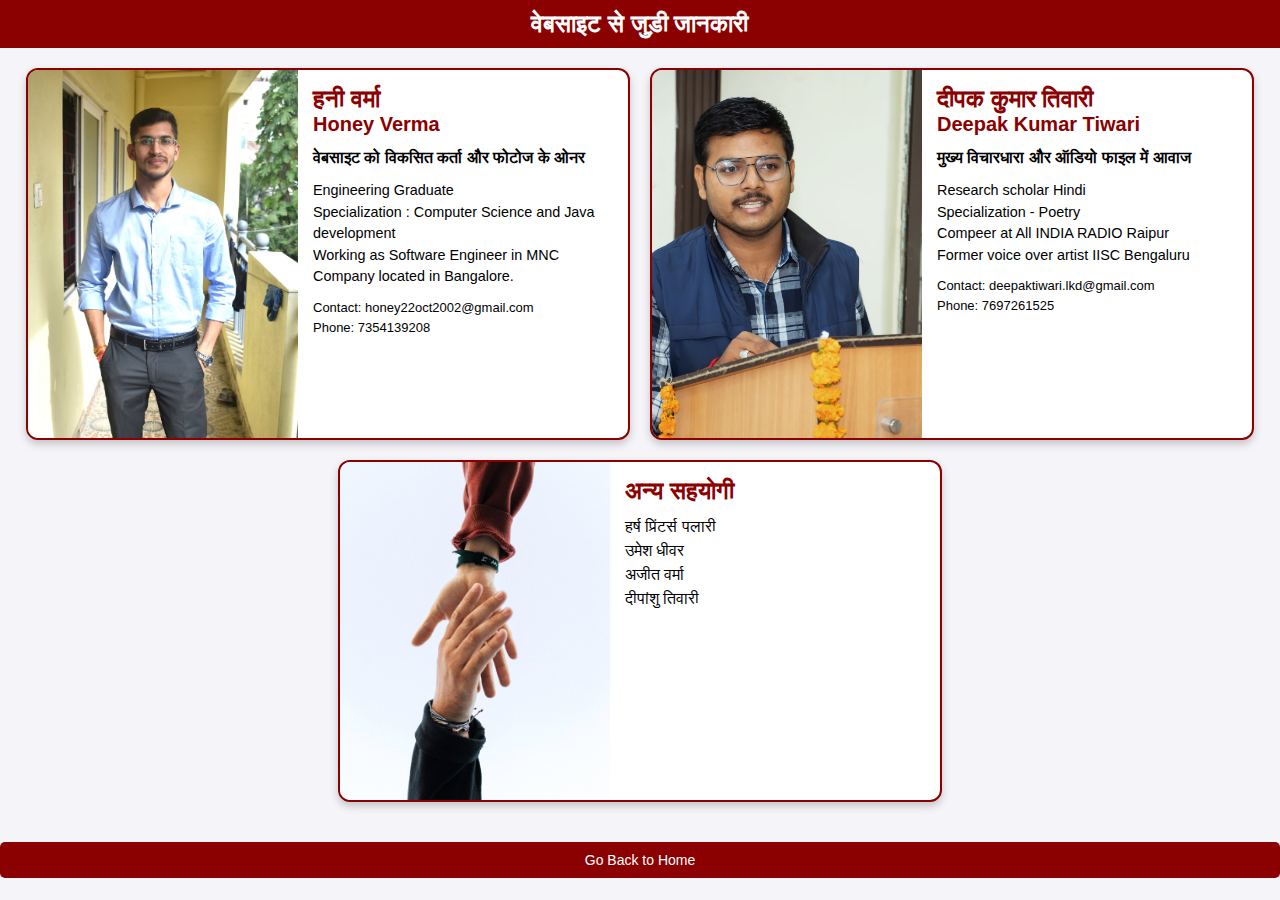
<file: about.html>
<!DOCTYPE html>
<html lang="hi">
<head>
  <meta charset="UTF-8">
  <meta name="viewport" content="width=device-width, initial-scale=1.0">
  <title>About the Team</title>
  <style>
    body {
      font-family: Arial, sans-serif;
      margin: 0;
      padding: 0;
      background-color: #f4f4f9;
    }

    /* Navigation Bar */
    .navbar {
      background-color: #8B0000;
      color: white;
      padding: 10px 20px;
      text-align: center;
      font-size: 1.5em;
      font-weight: bold;
    }

    .heading {
      text-align: center;
      margin: 20px 0;
      color: #8B0000;
      font-size: 1.8em;
    }

    .card-container {
      display: flex;
      flex-wrap: wrap;
      justify-content: center;
      gap: 20px;
      padding: 20px;
    }

    .card {
      display: flex;
      background-color: white;
      border: 2px solid #8B0000;
      border-radius: 12px;
      box-shadow: 0 4px 8px rgba(0, 0, 0, 0.2);
      overflow: hidden;
      width: 95%;
      max-width: 600px;
    }

    .card img {
      width: 45%;
      object-fit: cover;
    }

    .card-content {
      padding: 15px;
      width: 60%;
    }

    .card-content h2 {
      margin: 0;
      color: #8B0000;
      font-size: 1.5em;
    }

    .card-content div {
      margin: 10px 0 0;
      font-size: 0.9em;
      line-height: 1.5;
    }
    .card-content p {
      margin: 10px 0 0;
      font-size: 1em;
      line-height: 1.5;
    }

    .back-button {
      display: block;
      margin: 20px auto;
      padding: 10px 20px;
      font-size: 14px;
      color: white;
      background-color: #8B0000;
      border: none;
      border-radius: 5px;
      cursor: pointer;
      text-align: center;
      text-decoration: none;
    }

    .back-button:hover {
      background-color: #a80000;
    }
  </style>
</head>
<body>
  <!-- Navigation Bar -->
  <div class="navbar">
    वेबसाइट से जुड़ी जानकारी
  </div>

  <!-- Page Heading -->
  <!-- <div class="heading">
    वेबसाइट से जुडी जानकारी 
  </div> -->

  <!-- Developer & Contributor Cards -->
  <div class="card-container">
    <!-- Developer Card -->
    <div class="card">
      <img src="assets/img/developer1.jpg" alt="Developer Photo">
      <div class="card-content">
        <h2>हनी वर्मा</h2>
        <h2 style="font-size: 20px;">Honey Verma</h2>
        <!-- <p>Developer</p> -->
        <p style="font-weight: bold;">वेबसाइट को विकसित कर्ता और फोटोज के ओनर</p>
        <div style="font-stretch: extra-condensed;">Engineering Graduate<br>
          Specialization : Computer Science and Java development<br>
          Working as Software Engineer in MNC Company located in Bangalore.
        </div>
        <p style="font-size: small;">Contact: honey22oct2002@gmail.com<br>Phone: 7354139208
          <!-- <Address>Ward no. 13, Palari</Address> -->
        </p>
      </div>
    </div>

    <!-- Contributor 1 Card -->
    <div class="card">
      <img src="assets/img/deepak.jpeg" alt="Contributor Photo">
      <div class="card-content">
        <h2>दीपक कुमार तिवारी</h2>  
        <h2 style="font-size: 20px;">Deepak Kumar Tiwari</h2>
        <p style="font-weight: bold;">मुख्य विचारधारा और ऑडियो फाइल में आवाज</p>
        <div style="font-stretch: extra-condensed;">Research scholar Hindi<br>
          Specialization - Poetry<br>
          Compeer at All INDIA RADIO Raipur <br>
          Former voice over artist IISC Bengaluru
          <!-- Worked as Language Expert at CIIL Mysore 
          Poet,Author,Historiographer</p> --> </div>
        <p style="font-size: small;">Contact: deepaktiwari.lkd@gmail.com<br>Phone: 7697261525</p>
      </div>
    </div>

    <!-- Contributor 2 Card -->
    <div class="card">
      <img src="assets/img/helping_hands.jpg" alt="Contributor Photo">
      <div class="card-content">
        <h2>अन्य सहयोगी</h2>
        <p>हर्ष प्रिंटर्स पलारी<br>उमेश धीवर<br>अजीत वर्मा<br>दीपांशु तिवारी</p>
        <!-- <p>Contact: abc@gmail.com</p> -->
      </div>
    </div>

  </div>

  <!-- Back Button -->
  <a href="index.html" class="back-button">Go Back to Home</a>
</body>
</html>
</file>
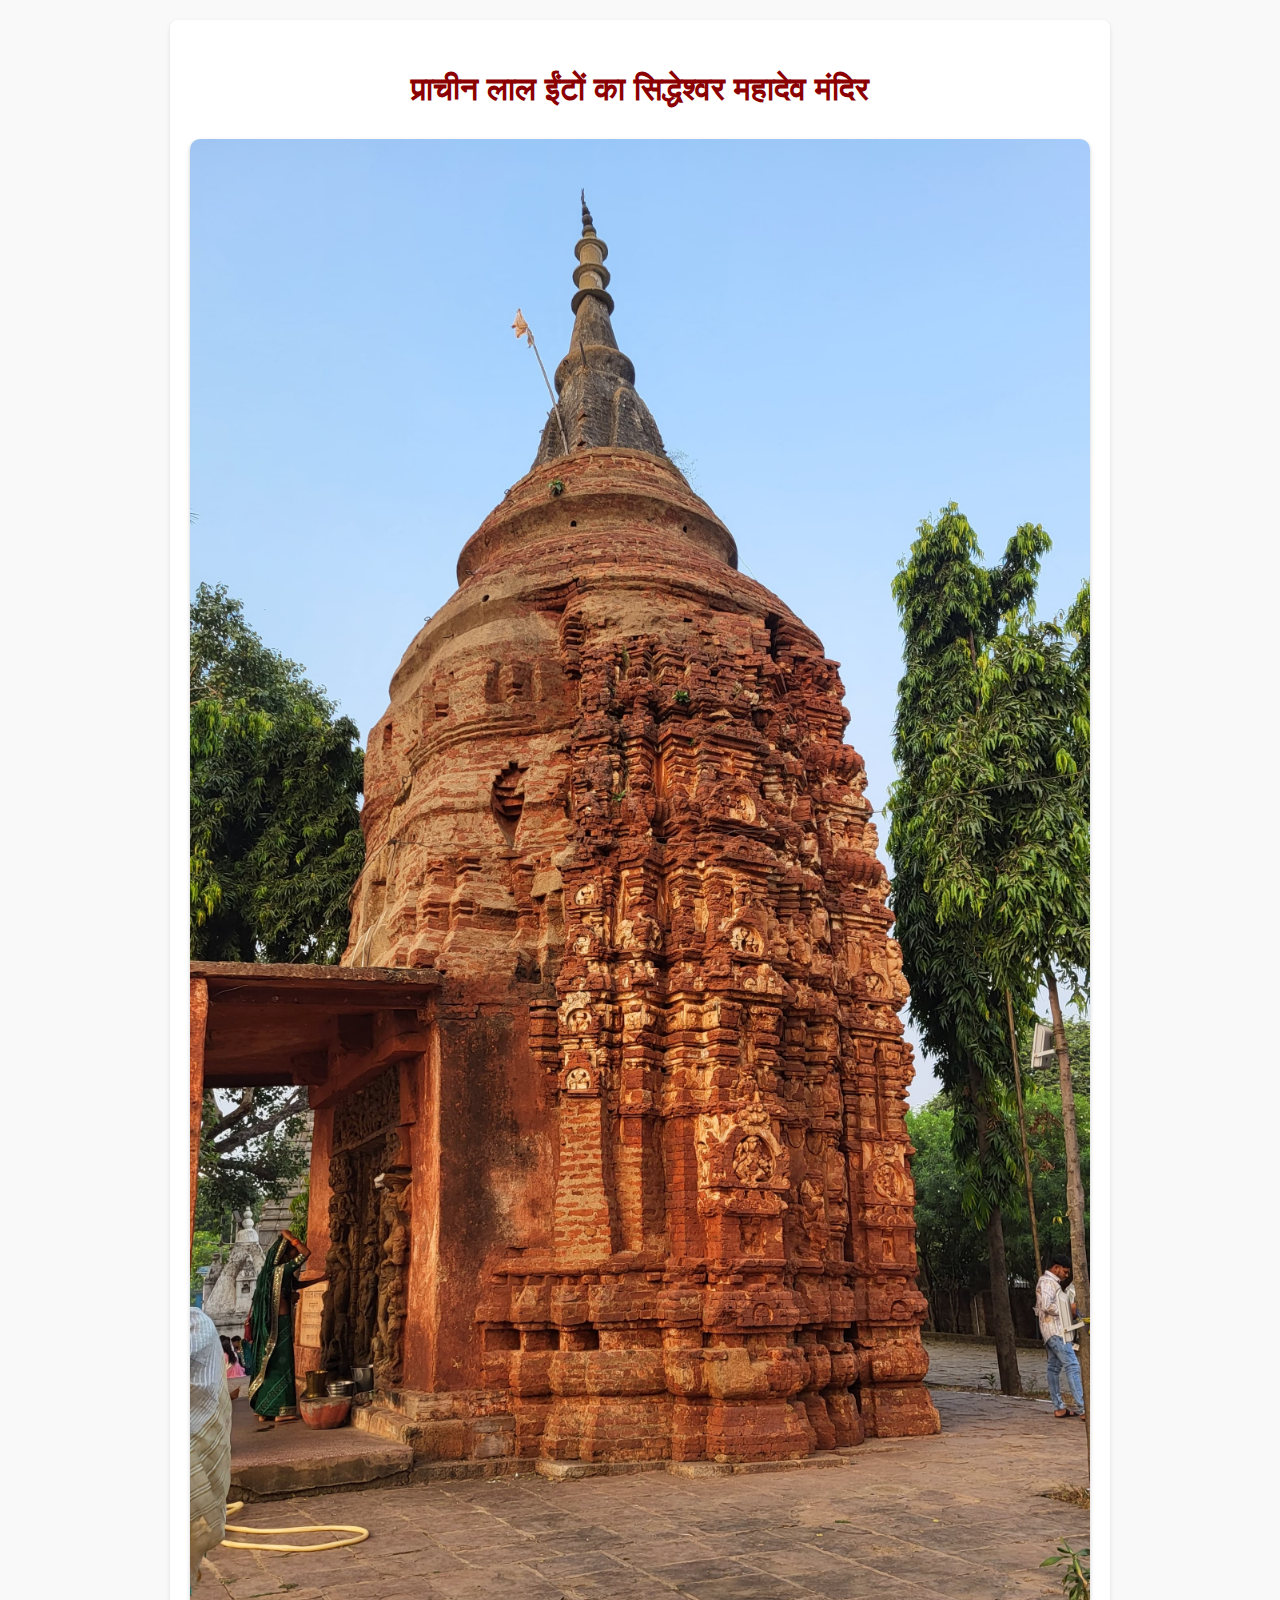
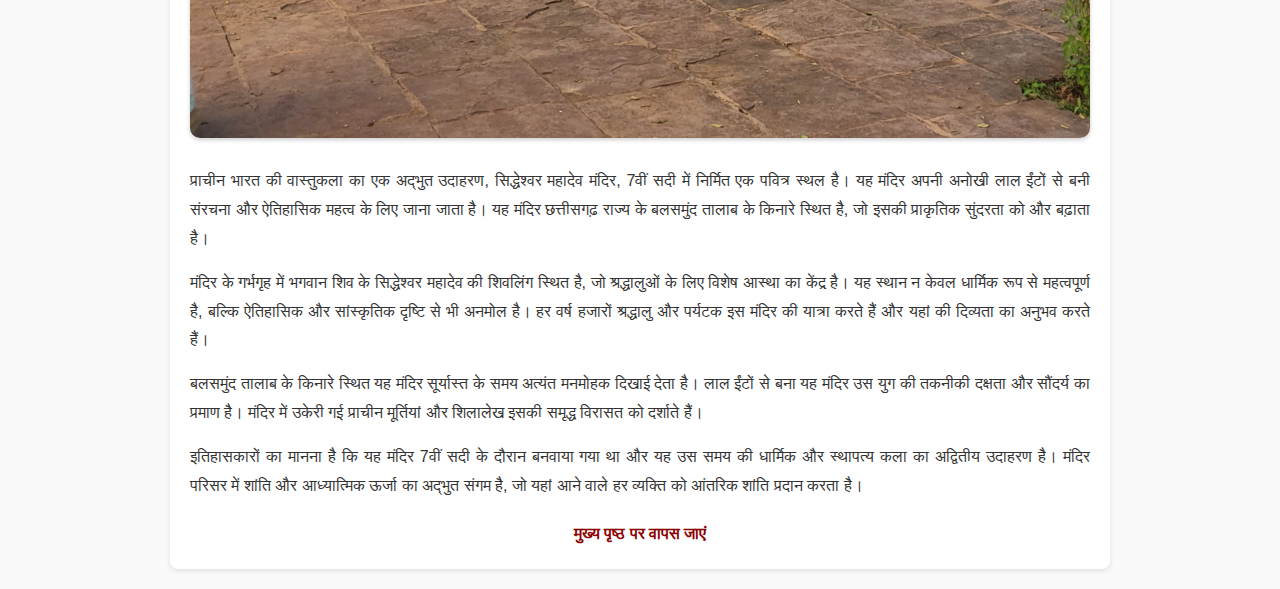
<file: article.html>
<!DOCTYPE html>
<html lang="hi">
<head>
  <meta charset="UTF-8">
  <meta name="viewport" content="width=device-width, initial-scale=1.0">
  <title>Siddheshwar Mandir Palari</title>
  <style>
    body {
      font-family: Arial, sans-serif;
      line-height: 1.8;
      margin: 20px;
      padding: 0;
      color: #333;
      background-color: #f9f9f9;
    }
    .container {
      max-width: 900px;
      margin: 0 auto;
      background: #fff;
      padding: 20px;
      border-radius: 8px;
      box-shadow: 0 2px 5px rgba(0, 0, 0, 0.1);
    }
    h1 {
      text-align: center;
      color: #8B0000; /* Dark red to symbolize the red bricks */
      margin-bottom: 20px;
    }
    p {
      margin: 15px 0;
      text-align: justify;
    }
    .author {
      font-style: italic;
      text-align: right;
      margin-top: 30px;
      color: #555;
    }
    .back-link {
      display: block;
      margin-top: 20px;
      font-weight: bold;
      text-align: center;
      color: #8B0000;
      text-decoration: none;
    }
    .back-link:hover {
      text-decoration: underline;
    }
    .image-container {
      text-align: center;
      margin: 20px 0;
    }
    .image-container img {
      max-width: 100%;
      border-radius: 10px;
      box-shadow: 0 2px 4px rgba(0, 0, 0, 0.2);
    }

    /* Disable text highlighting */
    ::selection {
      background: transparent; /* Prevent text highlighting */
}
  </style>
</head>
<body>
  <script>   
    document.addEventListener('contextmenu', (e) => {
    e.preventDefault();
    alert("Right-click is disabled on this website!");
  });
  </script>
  <div class="container">
    <h1>प्राचीन लाल ईंटों का सिद्धेश्वर महादेव मंदिर</h1>
    <div class="image-container">
      <img src="assets/img/siddheshwar mandir.jpeg" alt="सिद्धेश्वर महादेव मंदिर" />
    </div>
    <p>
      प्राचीन भारत की वास्तुकला का एक अद्भुत उदाहरण, सिद्धेश्वर महादेव मंदिर, 7वीं सदी में निर्मित एक पवित्र स्थल है। 
      यह मंदिर अपनी अनोखी लाल ईंटों से बनी संरचना और ऐतिहासिक महत्व के लिए जाना जाता है। 
      यह मंदिर छत्तीसगढ़ राज्य के बलसमुंद तालाब के किनारे स्थित है, जो इसकी प्राकृतिक सुंदरता को और बढ़ाता है।
    </p>
    <p>
      मंदिर के गर्भगृह में भगवान शिव के सिद्धेश्वर महादेव की शिवलिंग स्थित है, जो श्रद्धालुओं के लिए विशेष आस्था का केंद्र है। 
      यह स्थान न केवल धार्मिक रूप से महत्वपूर्ण है, बल्कि ऐतिहासिक और सांस्कृतिक दृष्टि से भी अनमोल है। 
      हर वर्ष हजारों श्रद्धालु और पर्यटक इस मंदिर की यात्रा करते हैं और यहां की दिव्यता का अनुभव करते हैं।
    </p>
    <p>
      बलसमुंद तालाब के किनारे स्थित यह मंदिर सूर्यास्त के समय अत्यंत मनमोहक दिखाई देता है। 
      लाल ईंटों से बना यह मंदिर उस युग की तकनीकी दक्षता और सौंदर्य का प्रमाण है। 
      मंदिर में उकेरी गई प्राचीन मूर्तियां और शिलालेख इसकी समृद्ध विरासत को दर्शाते हैं।
    </p>
    <p>
      इतिहासकारों का मानना है कि यह मंदिर 7वीं सदी के दौरान बनवाया गया था और यह उस समय की धार्मिक और स्थापत्य कला का अद्वितीय उदाहरण है। 
      मंदिर परिसर में शांति और आध्यात्मिक ऊर्जा का अद्भुत संगम है, जो यहां आने वाले हर व्यक्ति को आंतरिक शांति प्रदान करता है।
    </p>
    <!-- <p class="author">- लेखक: हनी वर्मा</p> -->
    <a href="index.html" class="back-link">मुख्य पृष्ठ पर वापस जाएं</a>
  </div>
</body>

</html>
</file>
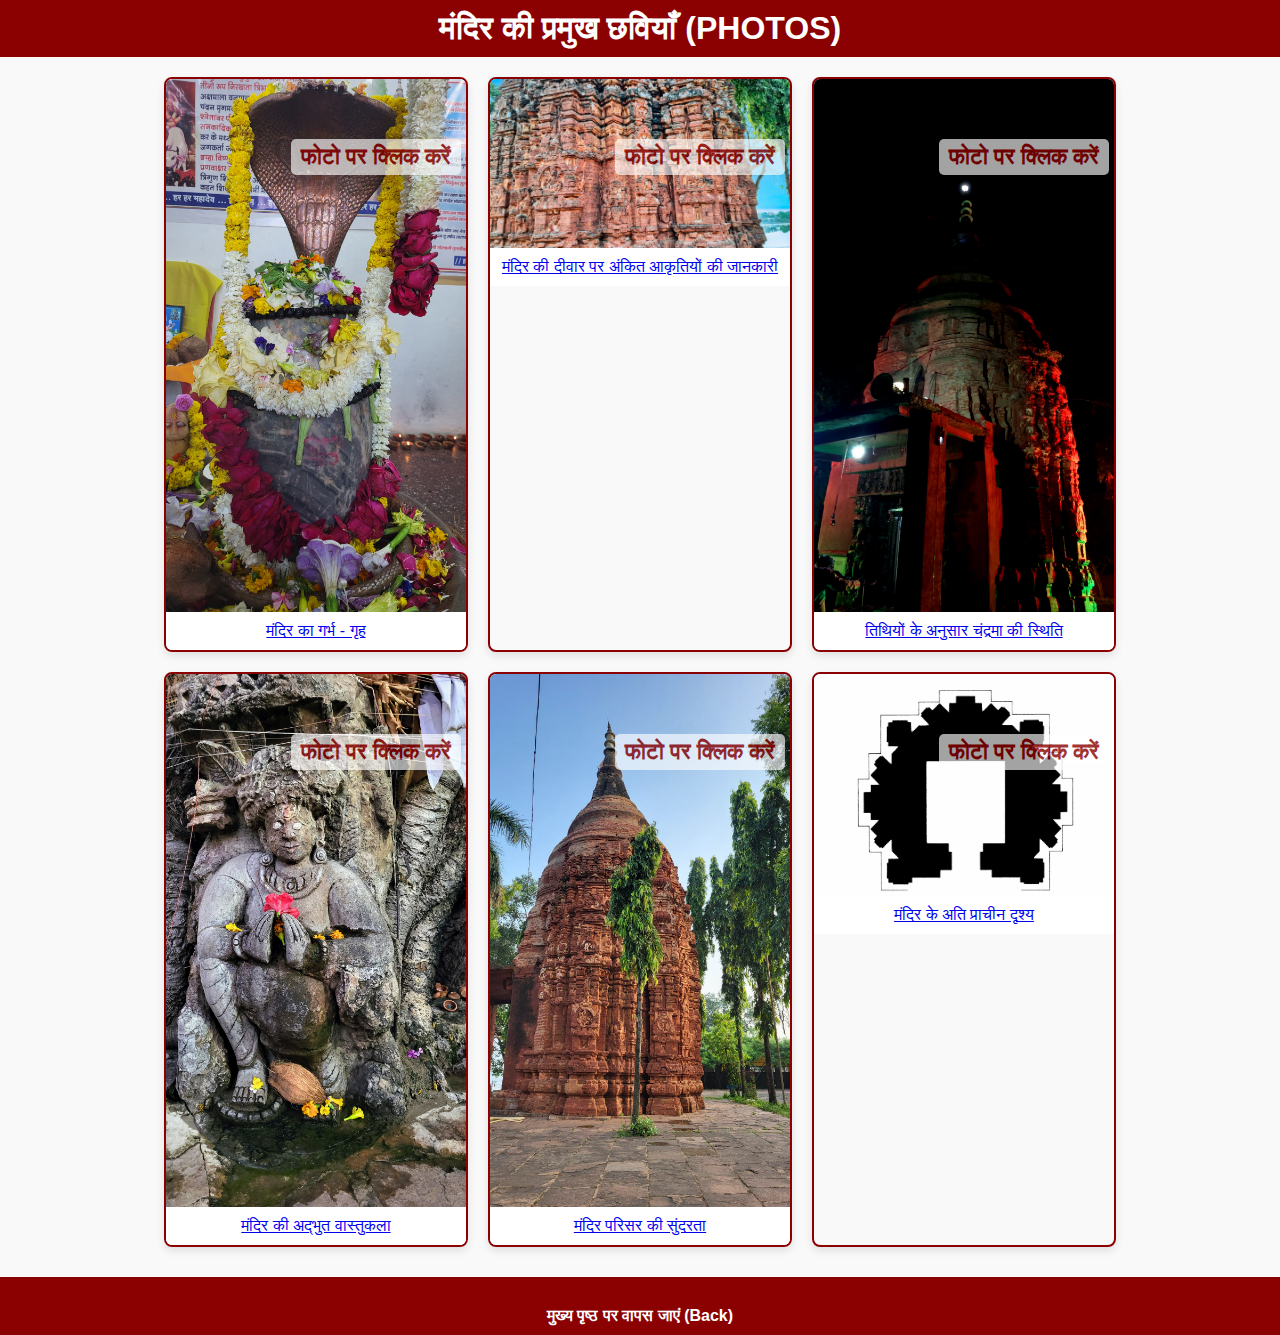
<file: photos.html>
<!DOCTYPE html>
<html lang="hi">
<head>
  <meta charset="UTF-8">
  <meta name="viewport" content="width=device-width, initial-scale=1.0">
  <title>मंदिर और उसके परिवेश की छवियां</title>
  <style>
    body {
      font-family: Arial, sans-serif;
      margin: 0;
      padding: 0;
      background-color: #f9f9f9;
    }
    header {
      background-color: #8B0000;
      color: white;
      padding: 10px 20px;
      text-align: center;
    }
    header h1 {
      margin: 0;
      font-size: 2em;
    }
    .gallery {
      display: flex;
      flex-wrap: wrap;
      justify-content: center;
      padding: 20px;
      gap: 20px;
    }
    .gallery-item {
      width: 300px;
      border: 2px solid #8B0000;
      border-radius: 8px;
      overflow: hidden;
      box-shadow: 0 4px 8px rgba(0, 0, 0, 0.1);
      transition: transform 0.3s;
      position: relative;
    }
    .gallery-item:hover {
      transform: scale(1.05);
    }
    .gallery-item img {
      width: 100%;
      height: auto;
      display: block;
    }
    .gallery-item .description {
      padding: 10px;
      text-align: center;
      background-color: #fff;
    }
    footer {
      text-align: center;
      font-weight: bold;
      /* font-size: 10px; */
      padding: 10px;
      background-color: #8B0000;
      color: white;
      margin-top: 10px;
    }

    .back-link {
      display: block;
      margin-top: 20px;
      text-align: center;
      font-weight: bold;
      /* color: #8B0000; */
      color: #fff;
      text-decoration: none;
    }
    .back-link:hover {
      text-decoration: underline;
    }
    .badge {
            position: absolute;
            top: 60px; /* Adjust top position as needed */
            right: 5px; /* Adjust right position as needed */
            background-color: rgba(255, 255, 255, 0.8); /* Semi-transparent white background */
            color: #8B0000; /* Color of the badge text */
            padding: 5px 10px;
            font-size: 22px;
            font-weight: bold;
            border-radius: 5px;
            text-transform: uppercase; 
            opacity: 0.8; /* Slightly transparent for a subtle effect */
            transition: opacity 0.5s ease; /* Smooth opacity transition */
        }

        .gallery-item:hover .badge {
            opacity: 1; /* Increase opacity on hover */
        }
  </style>
</head>
<body>
  <header>
    <h1>मंदिर की प्रमुख छवियाँ (PHOTOS)</h1>
  </header>
  <div class="gallery">
    <div class="gallery-item">
      <a href="photos/mukhya.html" >
      <img src="assets/img/1.jpg" alt="मंदिर का मुख्य दृश्य"> 
      <div class="badge">फोटो पर क्लिक करें</div> 
      <div class="description">मंदिर का गर्भ - गृह </div>
      </a>
    </div>
    <div class="gallery-item">
      <a href="photos/angleView.html" >
      <img src="assets/img/angle.jpeg" alt="मंदिर के विभिन्न दृश्य">
      <div class="badge">फोटो पर क्लिक करें </div> 
      <div class="description">मंदिर की दीवार पर अंकित आकृतियों की जानकारी</div>
      </a>
    </div>
    <div class="gallery-item">
      <a href="photos/tithi.html" >
      <img src="assets/img/purnima 2.jpg" alt="मंदिर के विभिन्न दृश्य">
      <div class="badge">फोटो पर क्लिक करें </div> 
      <div class="description">तिथियों के अनुसार चंद्रमा की स्थिति</div>
      </a>
    </div>
    <div class="gallery-item">
      <a href="photos/vastukala.html" >
      <img src="assets/img/shilpakala.jpg" alt="मंदिर की वास्तुकला">
      <div class="badge">फोटो पर क्लिक करें </div> 
      <div class="description">मंदिर की अद्भुत वास्तुकला </div>
      </a>
    </div>
    <div class="gallery-item">
      <a href="photos/parisar.html" >
      <img src="assets/img/parisar.jpeg" alt="मंदिर परिसर">
      <div class="badge">फोटो पर क्लिक करें </div> 
      <div class="description">मंदिर परिसर की सुंदरता</div>
      </a>
    </div>
    <div class="gallery-item">
      <a href="photos/prachin.html" >
      <img src="assets/img/prachin.png" alt="मंदिर के अति प्राचीन दृश्य ">
      <div class="badge">फोटो पर क्लिक करें </div> 
      <div class="description">मंदिर के अति प्राचीन दृश्य </div>
      </a>
    </div>

    <!-- <button class="styled-button" onclick="window.location='../index.html'">Go Back</button> -->


    
    <!-- <a href="index.html" class="back-link">Back to Main page</a> -->
    
  </div>
  <footer>
    <!-- © 2024 हनी वर्मा | सभी अधिकार सुरक्षित -->
    <a href="index.html" class="back-link">मुख्य पृष्ठ पर वापस जाएं (Back)</a>
  </footer>
  <script>
    document.addEventListener("contextmenu", function (event) {
      event.preventDefault();
    });
  </script>
  
</body>
</html>
</file>
